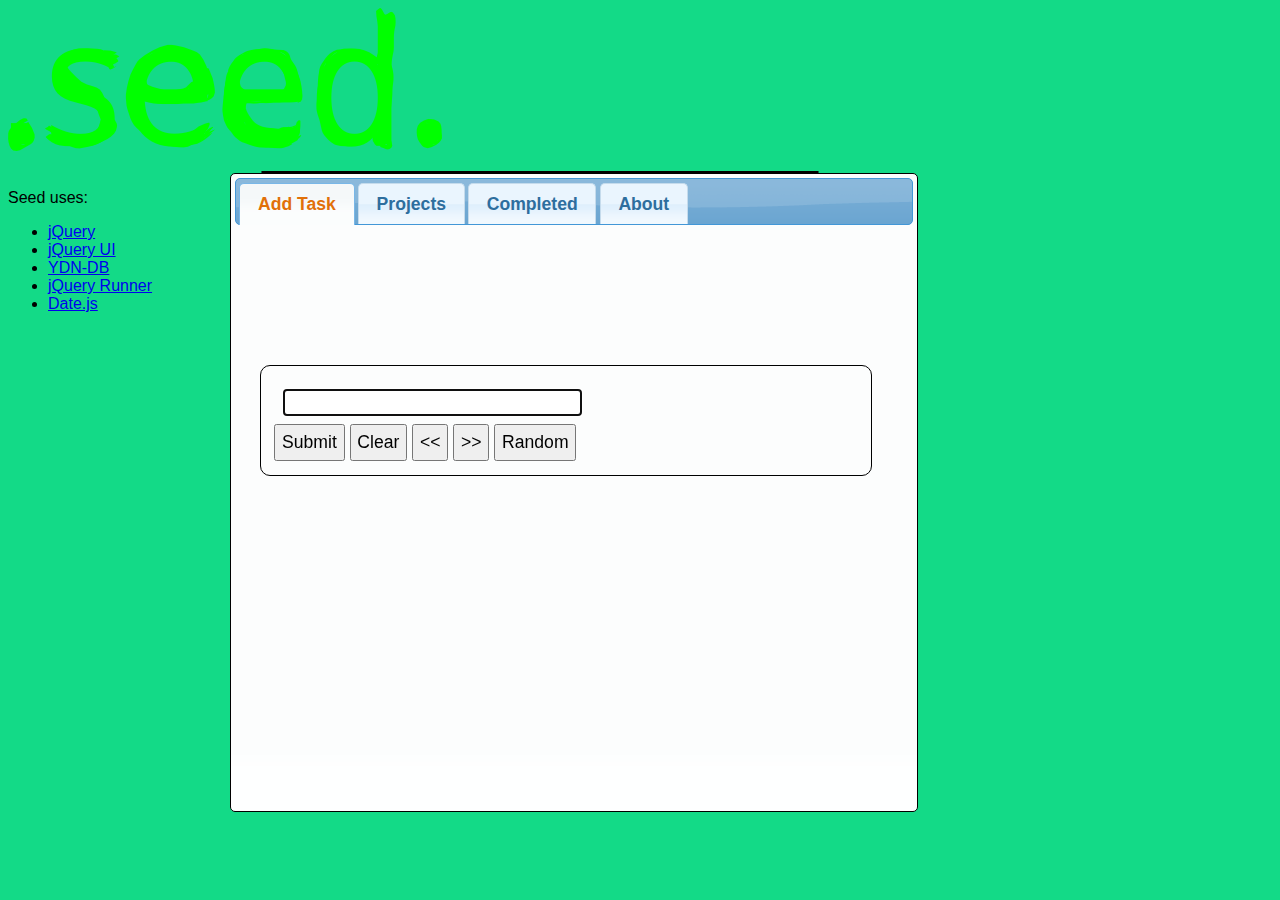
<file: index.html>
<!DOCTYPE html>
<html lang="en">
	<head>
		<meta charset="UTF-8" />
		<link href="styles.css" rel="stylesheet" />
		<link href="jquery-ui-1.11.0.custom/jquery-ui.structure.min.css" rel="stylesheet" />
		<link href="jquery-ui-1.11.0.custom/jquery-ui.theme.min.css" rel="stylesheet" />
		<title>.seed.</title>
	</head>
	<body>
		<img src="img/logo.png" alt=".seed. logo" />
		<p id="reminder">
		</p>
		<div id="taskContainer">
		</div>
		<div id="tabs">
			<ul>
				<li><a href="#tab01">Add Task</a>
				</li>
				<li><a href="#tab02">Projects</a>
				</li>
				<li><a href="#tab03">Completed</a>
				</li>
				<li><a href="#tab04">About</a>
				</li>
			</ul>
			<div id="tab01">		
				<form id="form01" action="#" method="POST">
					<div id="controls">
						<input type="text" id="input" class="formInput" />
						<button type="button" id="submit">Submit</button>
						<button type="button" id="clear">Clear</button>
						<button type="button" id="back">&lt;&lt;</button>
						<button type="button" id="forward">&gt;&gt;</button>
						<button type="button" id="random">Random</button>
					</div>
				</form>
			</div>
			<div id="tab02">				
				<form id="form02" action="#" method="POST">
					<div id="addProject">
						<input type="text" id="projInput" class="formInput" />
						<button type="button" id="projButton">Add Project</button>
					</div>
				</form>
			</div>
			<div id="tab03">
			</div>
			<div id="tab04">
				<p>.seed. is a task manager. The philosophy behind it is that it is much easier to focus on one task at a time than to look at one huge list of tasks.
				</p>
				<p>You can enter tasks by pressing "Submit" or hitting the Enter key after typing in your task description. You can navigate tasks with the arrow buttons in the control panel or the arrow keys on your keyboard.
				</p>
			</div>
		</div>
		<div id="seedInfo">
			<p>Seed uses:
			</p>
			<ul>
				<li><a href="http://jquery.com/">jQuery</a></li>
				<li><a href="http://jqueryui.com/">jQuery UI</a></li>
				<li><a href="http://dev.yathit.com/">YDN-DB</a></li>
				<li><a href="https://github.com/jylauril/jquery-runner">jQuery Runner</a></li>
				<li><a href="http://www.datejs.com/">Date.js</a></li>
			</ul>
		</div>
		<script src="jquery-1.11.1.min.js"></script>
		<script src="jquery-ui-1.11.0.custom/jquery-ui.min.js"></script>
		<script src="require.js"></script>
		<script src="ydn.db-iswu-core-e-qry-dev.js"></script>
		<script src="jquery.runner-min.js"></script>
		<script src="toggle.js"></script>
		<script src="date.js"></script>
		<script src="seed.js"></script>
	</body>
</html>
</file>
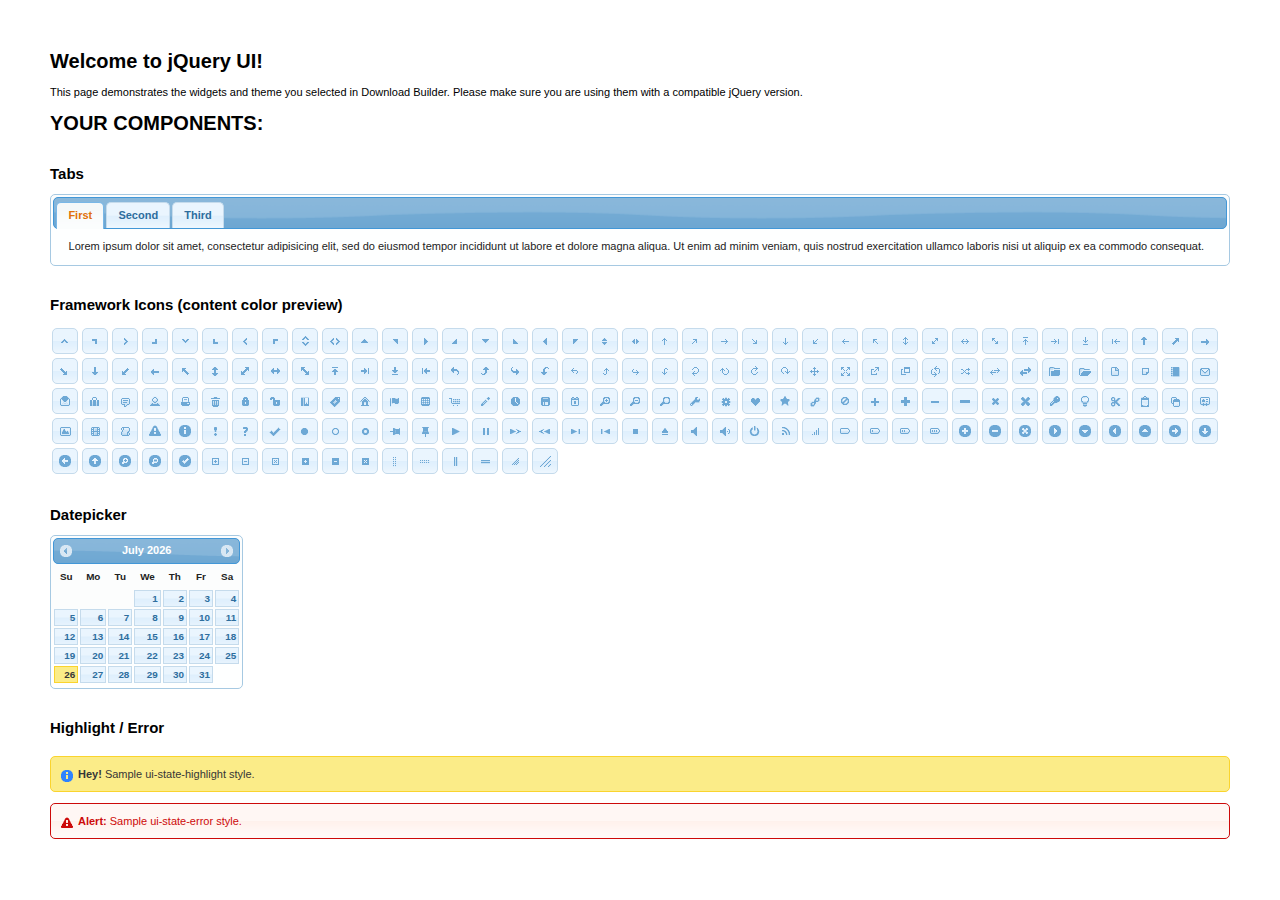
<file: jquery-ui-1.11.0.custom/index.html>
<!doctype html>
<html lang="us">
<head>
	<meta charset="utf-8">
	<title>jQuery UI Example Page</title>
	<link href="jquery-ui.css" rel="stylesheet">
	<style>
	body{
		font: 62.5% "Trebuchet MS", sans-serif;
		margin: 50px;
	}
	.demoHeaders {
		margin-top: 2em;
	}
	#dialog-link {
		padding: .4em 1em .4em 20px;
		text-decoration: none;
		position: relative;
	}
	#dialog-link span.ui-icon {
		margin: 0 5px 0 0;
		position: absolute;
		left: .2em;
		top: 50%;
		margin-top: -8px;
	}
	#icons {
		margin: 0;
		padding: 0;
	}
	#icons li {
		margin: 2px;
		position: relative;
		padding: 4px 0;
		cursor: pointer;
		float: left;
		list-style: none;
	}
	#icons span.ui-icon {
		float: left;
		margin: 0 4px;
	}
	.fakewindowcontain .ui-widget-overlay {
		position: absolute;
	}
	select {
		width: 200px;
	}
	</style>
</head>
<body>

<h1>Welcome to jQuery UI!</h1>

<div class="ui-widget">
	<p>This page demonstrates the widgets and theme you selected in Download Builder. Please make sure you are using them with a compatible jQuery version.</p>
</div>

<h1>YOUR COMPONENTS:</h1>








<!-- Tabs -->
<h2 class="demoHeaders">Tabs</h2>
<div id="tabs">
	<ul>
		<li><a href="#tabs-1">First</a></li>
		<li><a href="#tabs-2">Second</a></li>
		<li><a href="#tabs-3">Third</a></li>
	</ul>
	<div id="tabs-1">Lorem ipsum dolor sit amet, consectetur adipisicing elit, sed do eiusmod tempor incididunt ut labore et dolore magna aliqua. Ut enim ad minim veniam, quis nostrud exercitation ullamco laboris nisi ut aliquip ex ea commodo consequat.</div>
	<div id="tabs-2">Phasellus mattis tincidunt nibh. Cras orci urna, blandit id, pretium vel, aliquet ornare, felis. Maecenas scelerisque sem non nisl. Fusce sed lorem in enim dictum bibendum.</div>
	<div id="tabs-3">Nam dui erat, auctor a, dignissim quis, sollicitudin eu, felis. Pellentesque nisi urna, interdum eget, sagittis et, consequat vestibulum, lacus. Mauris porttitor ullamcorper augue.</div>
</div>





<h2 class="demoHeaders">Framework Icons (content color preview)</h2>
<ul id="icons" class="ui-widget ui-helper-clearfix">
	<li class="ui-state-default ui-corner-all" title=".ui-icon-carat-1-n"><span class="ui-icon ui-icon-carat-1-n"></span></li>
	<li class="ui-state-default ui-corner-all" title=".ui-icon-carat-1-ne"><span class="ui-icon ui-icon-carat-1-ne"></span></li>
	<li class="ui-state-default ui-corner-all" title=".ui-icon-carat-1-e"><span class="ui-icon ui-icon-carat-1-e"></span></li>
	<li class="ui-state-default ui-corner-all" title=".ui-icon-carat-1-se"><span class="ui-icon ui-icon-carat-1-se"></span></li>
	<li class="ui-state-default ui-corner-all" title=".ui-icon-carat-1-s"><span class="ui-icon ui-icon-carat-1-s"></span></li>
	<li class="ui-state-default ui-corner-all" title=".ui-icon-carat-1-sw"><span class="ui-icon ui-icon-carat-1-sw"></span></li>
	<li class="ui-state-default ui-corner-all" title=".ui-icon-carat-1-w"><span class="ui-icon ui-icon-carat-1-w"></span></li>
	<li class="ui-state-default ui-corner-all" title=".ui-icon-carat-1-nw"><span class="ui-icon ui-icon-carat-1-nw"></span></li>
	<li class="ui-state-default ui-corner-all" title=".ui-icon-carat-2-n-s"><span class="ui-icon ui-icon-carat-2-n-s"></span></li>
	<li class="ui-state-default ui-corner-all" title=".ui-icon-carat-2-e-w"><span class="ui-icon ui-icon-carat-2-e-w"></span></li>
	<li class="ui-state-default ui-corner-all" title=".ui-icon-triangle-1-n"><span class="ui-icon ui-icon-triangle-1-n"></span></li>
	<li class="ui-state-default ui-corner-all" title=".ui-icon-triangle-1-ne"><span class="ui-icon ui-icon-triangle-1-ne"></span></li>
	<li class="ui-state-default ui-corner-all" title=".ui-icon-triangle-1-e"><span class="ui-icon ui-icon-triangle-1-e"></span></li>
	<li class="ui-state-default ui-corner-all" title=".ui-icon-triangle-1-se"><span class="ui-icon ui-icon-triangle-1-se"></span></li>
	<li class="ui-state-default ui-corner-all" title=".ui-icon-triangle-1-s"><span class="ui-icon ui-icon-triangle-1-s"></span></li>
	<li class="ui-state-default ui-corner-all" title=".ui-icon-triangle-1-sw"><span class="ui-icon ui-icon-triangle-1-sw"></span></li>
	<li class="ui-state-default ui-corner-all" title=".ui-icon-triangle-1-w"><span class="ui-icon ui-icon-triangle-1-w"></span></li>
	<li class="ui-state-default ui-corner-all" title=".ui-icon-triangle-1-nw"><span class="ui-icon ui-icon-triangle-1-nw"></span></li>
	<li class="ui-state-default ui-corner-all" title=".ui-icon-triangle-2-n-s"><span class="ui-icon ui-icon-triangle-2-n-s"></span></li>
	<li class="ui-state-default ui-corner-all" title=".ui-icon-triangle-2-e-w"><span class="ui-icon ui-icon-triangle-2-e-w"></span></li>
	<li class="ui-state-default ui-corner-all" title=".ui-icon-arrow-1-n"><span class="ui-icon ui-icon-arrow-1-n"></span></li>
	<li class="ui-state-default ui-corner-all" title=".ui-icon-arrow-1-ne"><span class="ui-icon ui-icon-arrow-1-ne"></span></li>
	<li class="ui-state-default ui-corner-all" title=".ui-icon-arrow-1-e"><span class="ui-icon ui-icon-arrow-1-e"></span></li>
	<li class="ui-state-default ui-corner-all" title=".ui-icon-arrow-1-se"><span class="ui-icon ui-icon-arrow-1-se"></span></li>
	<li class="ui-state-default ui-corner-all" title=".ui-icon-arrow-1-s"><span class="ui-icon ui-icon-arrow-1-s"></span></li>
	<li class="ui-state-default ui-corner-all" title=".ui-icon-arrow-1-sw"><span class="ui-icon ui-icon-arrow-1-sw"></span></li>
	<li class="ui-state-default ui-corner-all" title=".ui-icon-arrow-1-w"><span class="ui-icon ui-icon-arrow-1-w"></span></li>
	<li class="ui-state-default ui-corner-all" title=".ui-icon-arrow-1-nw"><span class="ui-icon ui-icon-arrow-1-nw"></span></li>
	<li class="ui-state-default ui-corner-all" title=".ui-icon-arrow-2-n-s"><span class="ui-icon ui-icon-arrow-2-n-s"></span></li>
	<li class="ui-state-default ui-corner-all" title=".ui-icon-arrow-2-ne-sw"><span class="ui-icon ui-icon-arrow-2-ne-sw"></span></li>
	<li class="ui-state-default ui-corner-all" title=".ui-icon-arrow-2-e-w"><span class="ui-icon ui-icon-arrow-2-e-w"></span></li>
	<li class="ui-state-default ui-corner-all" title=".ui-icon-arrow-2-se-nw"><span class="ui-icon ui-icon-arrow-2-se-nw"></span></li>
	<li class="ui-state-default ui-corner-all" title=".ui-icon-arrowstop-1-n"><span class="ui-icon ui-icon-arrowstop-1-n"></span></li>
	<li class="ui-state-default ui-corner-all" title=".ui-icon-arrowstop-1-e"><span class="ui-icon ui-icon-arrowstop-1-e"></span></li>
	<li class="ui-state-default ui-corner-all" title=".ui-icon-arrowstop-1-s"><span class="ui-icon ui-icon-arrowstop-1-s"></span></li>
	<li class="ui-state-default ui-corner-all" title=".ui-icon-arrowstop-1-w"><span class="ui-icon ui-icon-arrowstop-1-w"></span></li>
	<li class="ui-state-default ui-corner-all" title=".ui-icon-arrowthick-1-n"><span class="ui-icon ui-icon-arrowthick-1-n"></span></li>
	<li class="ui-state-default ui-corner-all" title=".ui-icon-arrowthick-1-ne"><span class="ui-icon ui-icon-arrowthick-1-ne"></span></li>
	<li class="ui-state-default ui-corner-all" title=".ui-icon-arrowthick-1-e"><span class="ui-icon ui-icon-arrowthick-1-e"></span></li>
	<li class="ui-state-default ui-corner-all" title=".ui-icon-arrowthick-1-se"><span class="ui-icon ui-icon-arrowthick-1-se"></span></li>
	<li class="ui-state-default ui-corner-all" title=".ui-icon-arrowthick-1-s"><span class="ui-icon ui-icon-arrowthick-1-s"></span></li>
	<li class="ui-state-default ui-corner-all" title=".ui-icon-arrowthick-1-sw"><span class="ui-icon ui-icon-arrowthick-1-sw"></span></li>
	<li class="ui-state-default ui-corner-all" title=".ui-icon-arrowthick-1-w"><span class="ui-icon ui-icon-arrowthick-1-w"></span></li>
	<li class="ui-state-default ui-corner-all" title=".ui-icon-arrowthick-1-nw"><span class="ui-icon ui-icon-arrowthick-1-nw"></span></li>
	<li class="ui-state-default ui-corner-all" title=".ui-icon-arrowthick-2-n-s"><span class="ui-icon ui-icon-arrowthick-2-n-s"></span></li>
	<li class="ui-state-default ui-corner-all" title=".ui-icon-arrowthick-2-ne-sw"><span class="ui-icon ui-icon-arrowthick-2-ne-sw"></span></li>
	<li class="ui-state-default ui-corner-all" title=".ui-icon-arrowthick-2-e-w"><span class="ui-icon ui-icon-arrowthick-2-e-w"></span></li>
	<li class="ui-state-default ui-corner-all" title=".ui-icon-arrowthick-2-se-nw"><span class="ui-icon ui-icon-arrowthick-2-se-nw"></span></li>
	<li class="ui-state-default ui-corner-all" title=".ui-icon-arrowthickstop-1-n"><span class="ui-icon ui-icon-arrowthickstop-1-n"></span></li>
	<li class="ui-state-default ui-corner-all" title=".ui-icon-arrowthickstop-1-e"><span class="ui-icon ui-icon-arrowthickstop-1-e"></span></li>
	<li class="ui-state-default ui-corner-all" title=".ui-icon-arrowthickstop-1-s"><span class="ui-icon ui-icon-arrowthickstop-1-s"></span></li>
	<li class="ui-state-default ui-corner-all" title=".ui-icon-arrowthickstop-1-w"><span class="ui-icon ui-icon-arrowthickstop-1-w"></span></li>
	<li class="ui-state-default ui-corner-all" title=".ui-icon-arrowreturnthick-1-w"><span class="ui-icon ui-icon-arrowreturnthick-1-w"></span></li>
	<li class="ui-state-default ui-corner-all" title=".ui-icon-arrowreturnthick-1-n"><span class="ui-icon ui-icon-arrowreturnthick-1-n"></span></li>
	<li class="ui-state-default ui-corner-all" title=".ui-icon-arrowreturnthick-1-e"><span class="ui-icon ui-icon-arrowreturnthick-1-e"></span></li>
	<li class="ui-state-default ui-corner-all" title=".ui-icon-arrowreturnthick-1-s"><span class="ui-icon ui-icon-arrowreturnthick-1-s"></span></li>
	<li class="ui-state-default ui-corner-all" title=".ui-icon-arrowreturn-1-w"><span class="ui-icon ui-icon-arrowreturn-1-w"></span></li>
	<li class="ui-state-default ui-corner-all" title=".ui-icon-arrowreturn-1-n"><span class="ui-icon ui-icon-arrowreturn-1-n"></span></li>
	<li class="ui-state-default ui-corner-all" title=".ui-icon-arrowreturn-1-e"><span class="ui-icon ui-icon-arrowreturn-1-e"></span></li>
	<li class="ui-state-default ui-corner-all" title=".ui-icon-arrowreturn-1-s"><span class="ui-icon ui-icon-arrowreturn-1-s"></span></li>
	<li class="ui-state-default ui-corner-all" title=".ui-icon-arrowrefresh-1-w"><span class="ui-icon ui-icon-arrowrefresh-1-w"></span></li>
	<li class="ui-state-default ui-corner-all" title=".ui-icon-arrowrefresh-1-n"><span class="ui-icon ui-icon-arrowrefresh-1-n"></span></li>
	<li class="ui-state-default ui-corner-all" title=".ui-icon-arrowrefresh-1-e"><span class="ui-icon ui-icon-arrowrefresh-1-e"></span></li>
	<li class="ui-state-default ui-corner-all" title=".ui-icon-arrowrefresh-1-s"><span class="ui-icon ui-icon-arrowrefresh-1-s"></span></li>
	<li class="ui-state-default ui-corner-all" title=".ui-icon-arrow-4"><span class="ui-icon ui-icon-arrow-4"></span></li>
	<li class="ui-state-default ui-corner-all" title=".ui-icon-arrow-4-diag"><span class="ui-icon ui-icon-arrow-4-diag"></span></li>
	<li class="ui-state-default ui-corner-all" title=".ui-icon-extlink"><span class="ui-icon ui-icon-extlink"></span></li>
	<li class="ui-state-default ui-corner-all" title=".ui-icon-newwin"><span class="ui-icon ui-icon-newwin"></span></li>
	<li class="ui-state-default ui-corner-all" title=".ui-icon-refresh"><span class="ui-icon ui-icon-refresh"></span></li>
	<li class="ui-state-default ui-corner-all" title=".ui-icon-shuffle"><span class="ui-icon ui-icon-shuffle"></span></li>
	<li class="ui-state-default ui-corner-all" title=".ui-icon-transfer-e-w"><span class="ui-icon ui-icon-transfer-e-w"></span></li>
	<li class="ui-state-default ui-corner-all" title=".ui-icon-transferthick-e-w"><span class="ui-icon ui-icon-transferthick-e-w"></span></li>
	<li class="ui-state-default ui-corner-all" title=".ui-icon-folder-collapsed"><span class="ui-icon ui-icon-folder-collapsed"></span></li>
	<li class="ui-state-default ui-corner-all" title=".ui-icon-folder-open"><span class="ui-icon ui-icon-folder-open"></span></li>
	<li class="ui-state-default ui-corner-all" title=".ui-icon-document"><span class="ui-icon ui-icon-document"></span></li>
	<li class="ui-state-default ui-corner-all" title=".ui-icon-document-b"><span class="ui-icon ui-icon-document-b"></span></li>
	<li class="ui-state-default ui-corner-all" title=".ui-icon-note"><span class="ui-icon ui-icon-note"></span></li>
	<li class="ui-state-default ui-corner-all" title=".ui-icon-mail-closed"><span class="ui-icon ui-icon-mail-closed"></span></li>
	<li class="ui-state-default ui-corner-all" title=".ui-icon-mail-open"><span class="ui-icon ui-icon-mail-open"></span></li>
	<li class="ui-state-default ui-corner-all" title=".ui-icon-suitcase"><span class="ui-icon ui-icon-suitcase"></span></li>
	<li class="ui-state-default ui-corner-all" title=".ui-icon-comment"><span class="ui-icon ui-icon-comment"></span></li>
	<li class="ui-state-default ui-corner-all" title=".ui-icon-person"><span class="ui-icon ui-icon-person"></span></li>
	<li class="ui-state-default ui-corner-all" title=".ui-icon-print"><span class="ui-icon ui-icon-print"></span></li>
	<li class="ui-state-default ui-corner-all" title=".ui-icon-trash"><span class="ui-icon ui-icon-trash"></span></li>
	<li class="ui-state-default ui-corner-all" title=".ui-icon-locked"><span class="ui-icon ui-icon-locked"></span></li>
	<li class="ui-state-default ui-corner-all" title=".ui-icon-unlocked"><span class="ui-icon ui-icon-unlocked"></span></li>
	<li class="ui-state-default ui-corner-all" title=".ui-icon-bookmark"><span class="ui-icon ui-icon-bookmark"></span></li>
	<li class="ui-state-default ui-corner-all" title=".ui-icon-tag"><span class="ui-icon ui-icon-tag"></span></li>
	<li class="ui-state-default ui-corner-all" title=".ui-icon-home"><span class="ui-icon ui-icon-home"></span></li>
	<li class="ui-state-default ui-corner-all" title=".ui-icon-flag"><span class="ui-icon ui-icon-flag"></span></li>
	<li class="ui-state-default ui-corner-all" title=".ui-icon-calculator"><span class="ui-icon ui-icon-calculator"></span></li>
	<li class="ui-state-default ui-corner-all" title=".ui-icon-cart"><span class="ui-icon ui-icon-cart"></span></li>
	<li class="ui-state-default ui-corner-all" title=".ui-icon-pencil"><span class="ui-icon ui-icon-pencil"></span></li>
	<li class="ui-state-default ui-corner-all" title=".ui-icon-clock"><span class="ui-icon ui-icon-clock"></span></li>
	<li class="ui-state-default ui-corner-all" title=".ui-icon-disk"><span class="ui-icon ui-icon-disk"></span></li>
	<li class="ui-state-default ui-corner-all" title=".ui-icon-calendar"><span class="ui-icon ui-icon-calendar"></span></li>
	<li class="ui-state-default ui-corner-all" title=".ui-icon-zoomin"><span class="ui-icon ui-icon-zoomin"></span></li>
	<li class="ui-state-default ui-corner-all" title=".ui-icon-zoomout"><span class="ui-icon ui-icon-zoomout"></span></li>
	<li class="ui-state-default ui-corner-all" title=".ui-icon-search"><span class="ui-icon ui-icon-search"></span></li>
	<li class="ui-state-default ui-corner-all" title=".ui-icon-wrench"><span class="ui-icon ui-icon-wrench"></span></li>
	<li class="ui-state-default ui-corner-all" title=".ui-icon-gear"><span class="ui-icon ui-icon-gear"></span></li>
	<li class="ui-state-default ui-corner-all" title=".ui-icon-heart"><span class="ui-icon ui-icon-heart"></span></li>
	<li class="ui-state-default ui-corner-all" title=".ui-icon-star"><span class="ui-icon ui-icon-star"></span></li>
	<li class="ui-state-default ui-corner-all" title=".ui-icon-link"><span class="ui-icon ui-icon-link"></span></li>
	<li class="ui-state-default ui-corner-all" title=".ui-icon-cancel"><span class="ui-icon ui-icon-cancel"></span></li>
	<li class="ui-state-default ui-corner-all" title=".ui-icon-plus"><span class="ui-icon ui-icon-plus"></span></li>
	<li class="ui-state-default ui-corner-all" title=".ui-icon-plusthick"><span class="ui-icon ui-icon-plusthick"></span></li>
	<li class="ui-state-default ui-corner-all" title=".ui-icon-minus"><span class="ui-icon ui-icon-minus"></span></li>
	<li class="ui-state-default ui-corner-all" title=".ui-icon-minusthick"><span class="ui-icon ui-icon-minusthick"></span></li>
	<li class="ui-state-default ui-corner-all" title=".ui-icon-close"><span class="ui-icon ui-icon-close"></span></li>
	<li class="ui-state-default ui-corner-all" title=".ui-icon-closethick"><span class="ui-icon ui-icon-closethick"></span></li>
	<li class="ui-state-default ui-corner-all" title=".ui-icon-key"><span class="ui-icon ui-icon-key"></span></li>
	<li class="ui-state-default ui-corner-all" title=".ui-icon-lightbulb"><span class="ui-icon ui-icon-lightbulb"></span></li>
	<li class="ui-state-default ui-corner-all" title=".ui-icon-scissors"><span class="ui-icon ui-icon-scissors"></span></li>
	<li class="ui-state-default ui-corner-all" title=".ui-icon-clipboard"><span class="ui-icon ui-icon-clipboard"></span></li>
	<li class="ui-state-default ui-corner-all" title=".ui-icon-copy"><span class="ui-icon ui-icon-copy"></span></li>
	<li class="ui-state-default ui-corner-all" title=".ui-icon-contact"><span class="ui-icon ui-icon-contact"></span></li>
	<li class="ui-state-default ui-corner-all" title=".ui-icon-image"><span class="ui-icon ui-icon-image"></span></li>
	<li class="ui-state-default ui-corner-all" title=".ui-icon-video"><span class="ui-icon ui-icon-video"></span></li>
	<li class="ui-state-default ui-corner-all" title=".ui-icon-script"><span class="ui-icon ui-icon-script"></span></li>
	<li class="ui-state-default ui-corner-all" title=".ui-icon-alert"><span class="ui-icon ui-icon-alert"></span></li>
	<li class="ui-state-default ui-corner-all" title=".ui-icon-info"><span class="ui-icon ui-icon-info"></span></li>
	<li class="ui-state-default ui-corner-all" title=".ui-icon-notice"><span class="ui-icon ui-icon-notice"></span></li>
	<li class="ui-state-default ui-corner-all" title=".ui-icon-help"><span class="ui-icon ui-icon-help"></span></li>
	<li class="ui-state-default ui-corner-all" title=".ui-icon-check"><span class="ui-icon ui-icon-check"></span></li>
	<li class="ui-state-default ui-corner-all" title=".ui-icon-bullet"><span class="ui-icon ui-icon-bullet"></span></li>
	<li class="ui-state-default ui-corner-all" title=".ui-icon-radio-off"><span class="ui-icon ui-icon-radio-off"></span></li>
	<li class="ui-state-default ui-corner-all" title=".ui-icon-radio-on"><span class="ui-icon ui-icon-radio-on"></span></li>
	<li class="ui-state-default ui-corner-all" title=".ui-icon-pin-w"><span class="ui-icon ui-icon-pin-w"></span></li>
	<li class="ui-state-default ui-corner-all" title=".ui-icon-pin-s"><span class="ui-icon ui-icon-pin-s"></span></li>
	<li class="ui-state-default ui-corner-all" title=".ui-icon-play"><span class="ui-icon ui-icon-play"></span></li>
	<li class="ui-state-default ui-corner-all" title=".ui-icon-pause"><span class="ui-icon ui-icon-pause"></span></li>
	<li class="ui-state-default ui-corner-all" title=".ui-icon-seek-next"><span class="ui-icon ui-icon-seek-next"></span></li>
	<li class="ui-state-default ui-corner-all" title=".ui-icon-seek-prev"><span class="ui-icon ui-icon-seek-prev"></span></li>
	<li class="ui-state-default ui-corner-all" title=".ui-icon-seek-end"><span class="ui-icon ui-icon-seek-end"></span></li>
	<li class="ui-state-default ui-corner-all" title=".ui-icon-seek-first"><span class="ui-icon ui-icon-seek-first"></span></li>
	<li class="ui-state-default ui-corner-all" title=".ui-icon-stop"><span class="ui-icon ui-icon-stop"></span></li>
	<li class="ui-state-default ui-corner-all" title=".ui-icon-eject"><span class="ui-icon ui-icon-eject"></span></li>
	<li class="ui-state-default ui-corner-all" title=".ui-icon-volume-off"><span class="ui-icon ui-icon-volume-off"></span></li>
	<li class="ui-state-default ui-corner-all" title=".ui-icon-volume-on"><span class="ui-icon ui-icon-volume-on"></span></li>
	<li class="ui-state-default ui-corner-all" title=".ui-icon-power"><span class="ui-icon ui-icon-power"></span></li>
	<li class="ui-state-default ui-corner-all" title=".ui-icon-signal-diag"><span class="ui-icon ui-icon-signal-diag"></span></li>
	<li class="ui-state-default ui-corner-all" title=".ui-icon-signal"><span class="ui-icon ui-icon-signal"></span></li>
	<li class="ui-state-default ui-corner-all" title=".ui-icon-battery-0"><span class="ui-icon ui-icon-battery-0"></span></li>
	<li class="ui-state-default ui-corner-all" title=".ui-icon-battery-1"><span class="ui-icon ui-icon-battery-1"></span></li>
	<li class="ui-state-default ui-corner-all" title=".ui-icon-battery-2"><span class="ui-icon ui-icon-battery-2"></span></li>
	<li class="ui-state-default ui-corner-all" title=".ui-icon-battery-3"><span class="ui-icon ui-icon-battery-3"></span></li>
	<li class="ui-state-default ui-corner-all" title=".ui-icon-circle-plus"><span class="ui-icon ui-icon-circle-plus"></span></li>
	<li class="ui-state-default ui-corner-all" title=".ui-icon-circle-minus"><span class="ui-icon ui-icon-circle-minus"></span></li>
	<li class="ui-state-default ui-corner-all" title=".ui-icon-circle-close"><span class="ui-icon ui-icon-circle-close"></span></li>
	<li class="ui-state-default ui-corner-all" title=".ui-icon-circle-triangle-e"><span class="ui-icon ui-icon-circle-triangle-e"></span></li>
	<li class="ui-state-default ui-corner-all" title=".ui-icon-circle-triangle-s"><span class="ui-icon ui-icon-circle-triangle-s"></span></li>
	<li class="ui-state-default ui-corner-all" title=".ui-icon-circle-triangle-w"><span class="ui-icon ui-icon-circle-triangle-w"></span></li>
	<li class="ui-state-default ui-corner-all" title=".ui-icon-circle-triangle-n"><span class="ui-icon ui-icon-circle-triangle-n"></span></li>
	<li class="ui-state-default ui-corner-all" title=".ui-icon-circle-arrow-e"><span class="ui-icon ui-icon-circle-arrow-e"></span></li>
	<li class="ui-state-default ui-corner-all" title=".ui-icon-circle-arrow-s"><span class="ui-icon ui-icon-circle-arrow-s"></span></li>
	<li class="ui-state-default ui-corner-all" title=".ui-icon-circle-arrow-w"><span class="ui-icon ui-icon-circle-arrow-w"></span></li>
	<li class="ui-state-default ui-corner-all" title=".ui-icon-circle-arrow-n"><span class="ui-icon ui-icon-circle-arrow-n"></span></li>
	<li class="ui-state-default ui-corner-all" title=".ui-icon-circle-zoomin"><span class="ui-icon ui-icon-circle-zoomin"></span></li>
	<li class="ui-state-default ui-corner-all" title=".ui-icon-circle-zoomout"><span class="ui-icon ui-icon-circle-zoomout"></span></li>
	<li class="ui-state-default ui-corner-all" title=".ui-icon-circle-check"><span class="ui-icon ui-icon-circle-check"></span></li>
	<li class="ui-state-default ui-corner-all" title=".ui-icon-circlesmall-plus"><span class="ui-icon ui-icon-circlesmall-plus"></span></li>
	<li class="ui-state-default ui-corner-all" title=".ui-icon-circlesmall-minus"><span class="ui-icon ui-icon-circlesmall-minus"></span></li>
	<li class="ui-state-default ui-corner-all" title=".ui-icon-circlesmall-close"><span class="ui-icon ui-icon-circlesmall-close"></span></li>
	<li class="ui-state-default ui-corner-all" title=".ui-icon-squaresmall-plus"><span class="ui-icon ui-icon-squaresmall-plus"></span></li>
	<li class="ui-state-default ui-corner-all" title=".ui-icon-squaresmall-minus"><span class="ui-icon ui-icon-squaresmall-minus"></span></li>
	<li class="ui-state-default ui-corner-all" title=".ui-icon-squaresmall-close"><span class="ui-icon ui-icon-squaresmall-close"></span></li>
	<li class="ui-state-default ui-corner-all" title=".ui-icon-grip-dotted-vertical"><span class="ui-icon ui-icon-grip-dotted-vertical"></span></li>
	<li class="ui-state-default ui-corner-all" title=".ui-icon-grip-dotted-horizontal"><span class="ui-icon ui-icon-grip-dotted-horizontal"></span></li>
	<li class="ui-state-default ui-corner-all" title=".ui-icon-grip-solid-vertical"><span class="ui-icon ui-icon-grip-solid-vertical"></span></li>
	<li class="ui-state-default ui-corner-all" title=".ui-icon-grip-solid-horizontal"><span class="ui-icon ui-icon-grip-solid-horizontal"></span></li>
	<li class="ui-state-default ui-corner-all" title=".ui-icon-gripsmall-diagonal-se"><span class="ui-icon ui-icon-gripsmall-diagonal-se"></span></li>
	<li class="ui-state-default ui-corner-all" title=".ui-icon-grip-diagonal-se"><span class="ui-icon ui-icon-grip-diagonal-se"></span></li>
</ul>




<!-- Datepicker -->
<h2 class="demoHeaders">Datepicker</h2>
<div id="datepicker"></div>












<!-- Highlight / Error -->
<h2 class="demoHeaders">Highlight / Error</h2>
<div class="ui-widget">
	<div class="ui-state-highlight ui-corner-all" style="margin-top: 20px; padding: 0 .7em;">
		<p><span class="ui-icon ui-icon-info" style="float: left; margin-right: .3em;"></span>
		<strong>Hey!</strong> Sample ui-state-highlight style.</p>
	</div>
</div>
<br>
<div class="ui-widget">
	<div class="ui-state-error ui-corner-all" style="padding: 0 .7em;">
		<p><span class="ui-icon ui-icon-alert" style="float: left; margin-right: .3em;"></span>
		<strong>Alert:</strong> Sample ui-state-error style.</p>
	</div>
</div>

<script src="external/jquery/jquery.js"></script>
<script src="jquery-ui.js"></script>
<script>







$( "#tabs" ).tabs();





$( "#datepicker" ).datepicker({
	inline: true
});














// Hover states on the static widgets
$( "#dialog-link, #icons li" ).hover(
	function() {
		$( this ).addClass( "ui-state-hover" );
	},
	function() {
		$( this ).removeClass( "ui-state-hover" );
	}
);
</script>
</body>
</html>
</file>
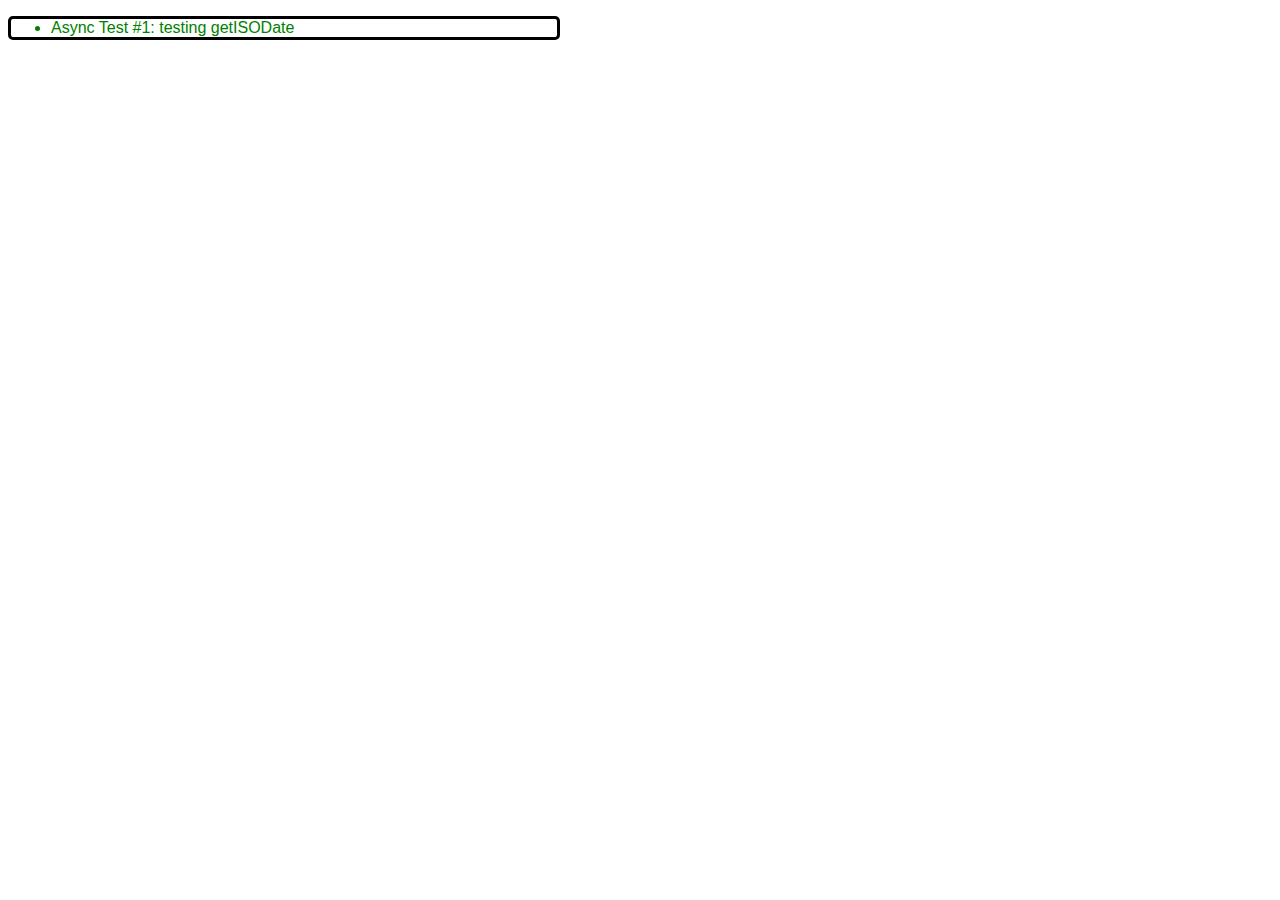
<file: test_index.html>
<!DOCTYPE html>
<html lang="en">
	<head>
		<meta charset="UTF-8" />
		<link href="test_styles.css" rel="stylesheet" />
		<link href="jquery-ui-1.11.0.custom/jquery-ui.structure.min.css" rel="stylesheet" />
		<link href="jquery-ui-1.11.0.custom/jquery-ui.theme.min.css" rel="stylesheet" />
		<title>.seed.</title>
	</head>
	<body>
		<ul id="results">
		</ul>
		<script src="jquery-1.11.1.min.js"></script>
		<script src="jquery-ui-1.11.0.custom/jquery-ui.min.js"></script>
		<script src="require.js"></script>
		<script src="ydn.db-iswu-core-e-qry-dev.js"></script>
		<script src="jquery.runner-min.js"></script>
		<script src="toggle.js"></script>
		<script src="date.js"></script>
		<script src="seed.js"></script>
		<script src="test.js"></script>
	</body>
</html>
</file>
<file: styles.css>
body
{
	font-family: Helvetica, Arial, sans-serif;
	background-color: #13DA87;
}

form
{
	position: absolute;
	width: 100%;
	top: 30%;
}

#tabs
{
	font-family: Helvetica, Arial, sans-serif;
	width: 53%;
	height: 70%;
	position: absolute;
	left: 18%;
	border: 1px solid black;
    display: inline-block;
}

#task
{
	background-color: cyan;
	width: 40%;
	height: 10%;
	left: 20%;
	position: relative;
	border: 1px solid black;
	border-radius: 10px;
	padding: 0 2%;
}

#controls
{
	border: 1px solid black;
	border-radius: 10px;
	position: absolute;
	width: 85%;
	padding: 2%;
}

button
{
	padding: 1%;
}

input[type=checkbox]
{
	width: 20px;
	height: 20px;
}

#runner
{
	margin-left: 5%;
	padding: 1em;
}

#timerArrow
{
	margin-left: 2%;
}
.formInput
{
    width: 50%;
    display: block;
    margin: .5em;
    border-radius: 1px;
}

.overdue
{
	color: red;
	font-weight: bold;
}

.upcoming
{
	background-color: #f54b5f;
}
</file>
<file: test_styles.css>
body
{
    font-family: Helvetica, Arial, sans-serif;
}

#results
{
    border: 3px solid black;
    border-radius: 5px;
    width: 40%;
}

#results li.pass
{
	color: green;
}

#results li.fail
{
	color: red;
}
</file>
